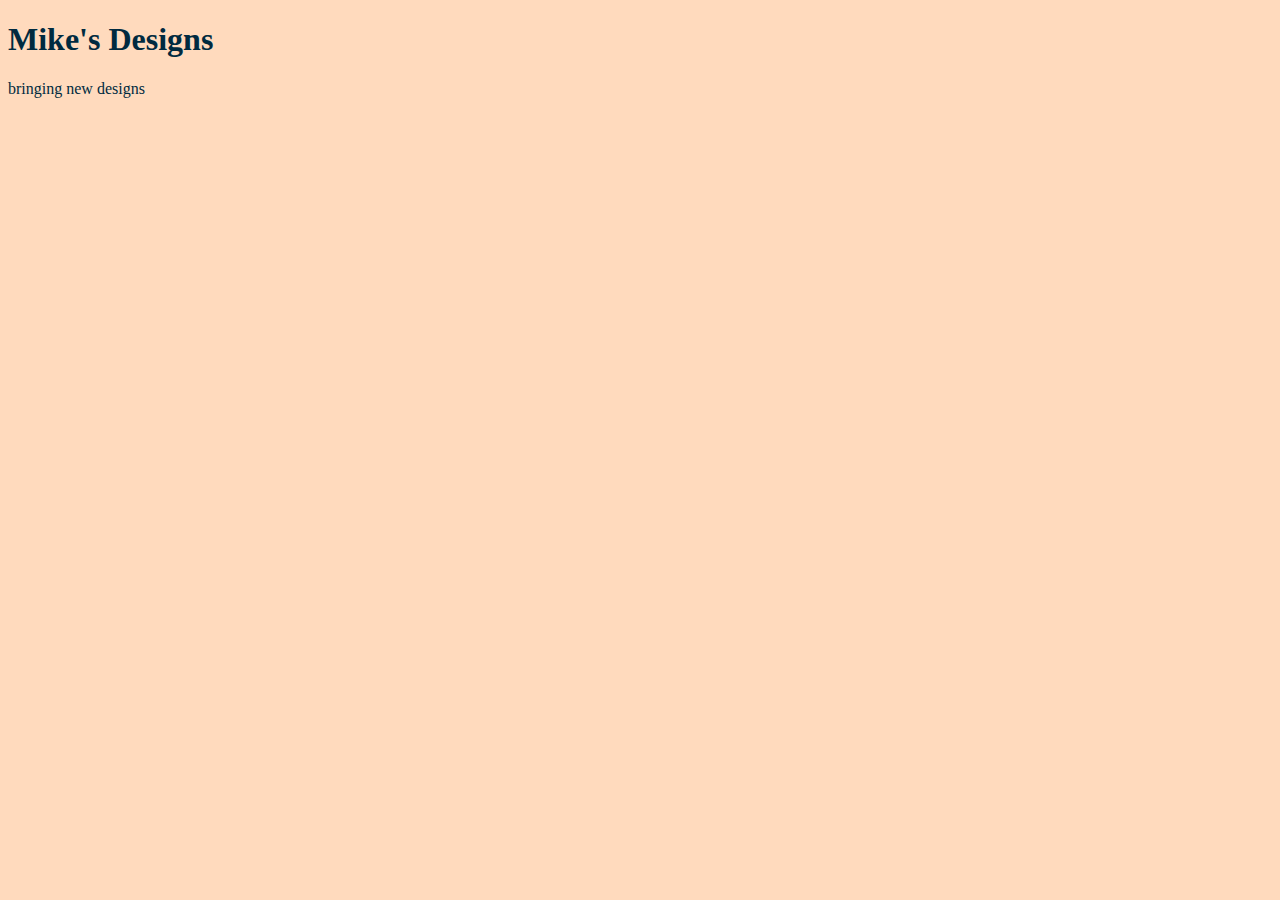
<file: unit_1/index.html>
<!DOCTYPE html>
<html>
	<head>
		<link rel="stylesheet" type="text/css" href="css/style.css"
	</head>
	
	<title>Mike's Designs</title>

	<body></body>
		<h1>Mike's Designs</h1>
		<p>bringing new designs</p>


</html>
</file>
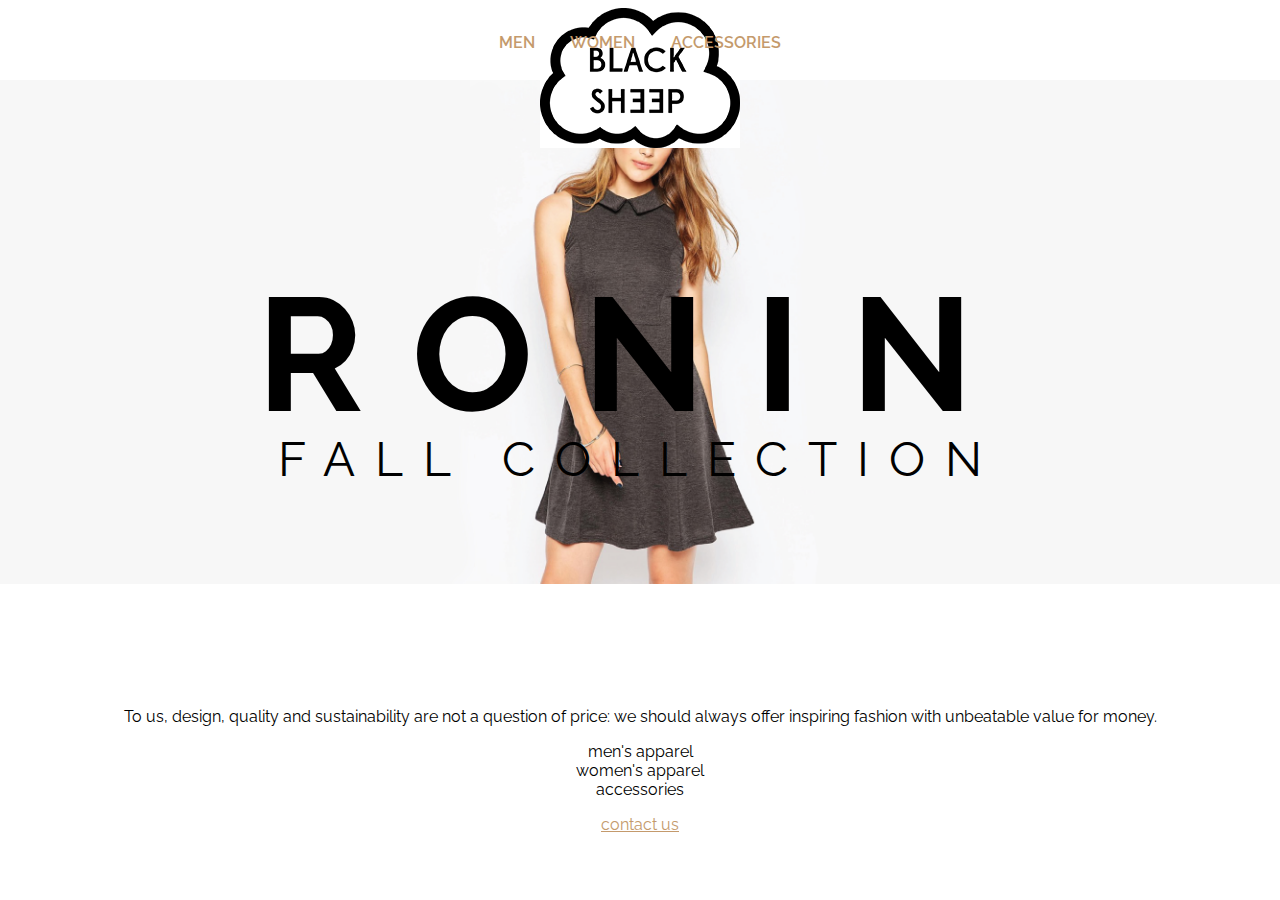
<file: unit_3/index.html>
<!DOCTYPE html>
<html>
	<head>
		<link rel="stylesheet" type="text/css" href="css/style.css">
		<title>BLACK SHEEP APPAREL</title>
	</head>	

	<body>
		<div id="logo">
			<img src="images/final_logo.png" alt="logo black sheep" title="logo">
		</div>
		<nav>
			<a>MEN</a>
			<a>WOMEN</a>
			<a>ACCESSORIES</a>
		</nav>
		<img></img>
		<h1>RONIN</h1>
		<h2>FALL COLLECTION</h2>	
		<p>To us, design, quality and sustainability are not a question of price: we should always offer inspiring fashion with unbeatable value for money. </p>
		<ul>
			<li>men's apparel</li>
			<li>women's apparel</li>
			<li>accessories</li>
		</ul>
		<a href="emailto:michaelkkubota@gmail.com">contact us</a>
	</body>


</html>
</file>
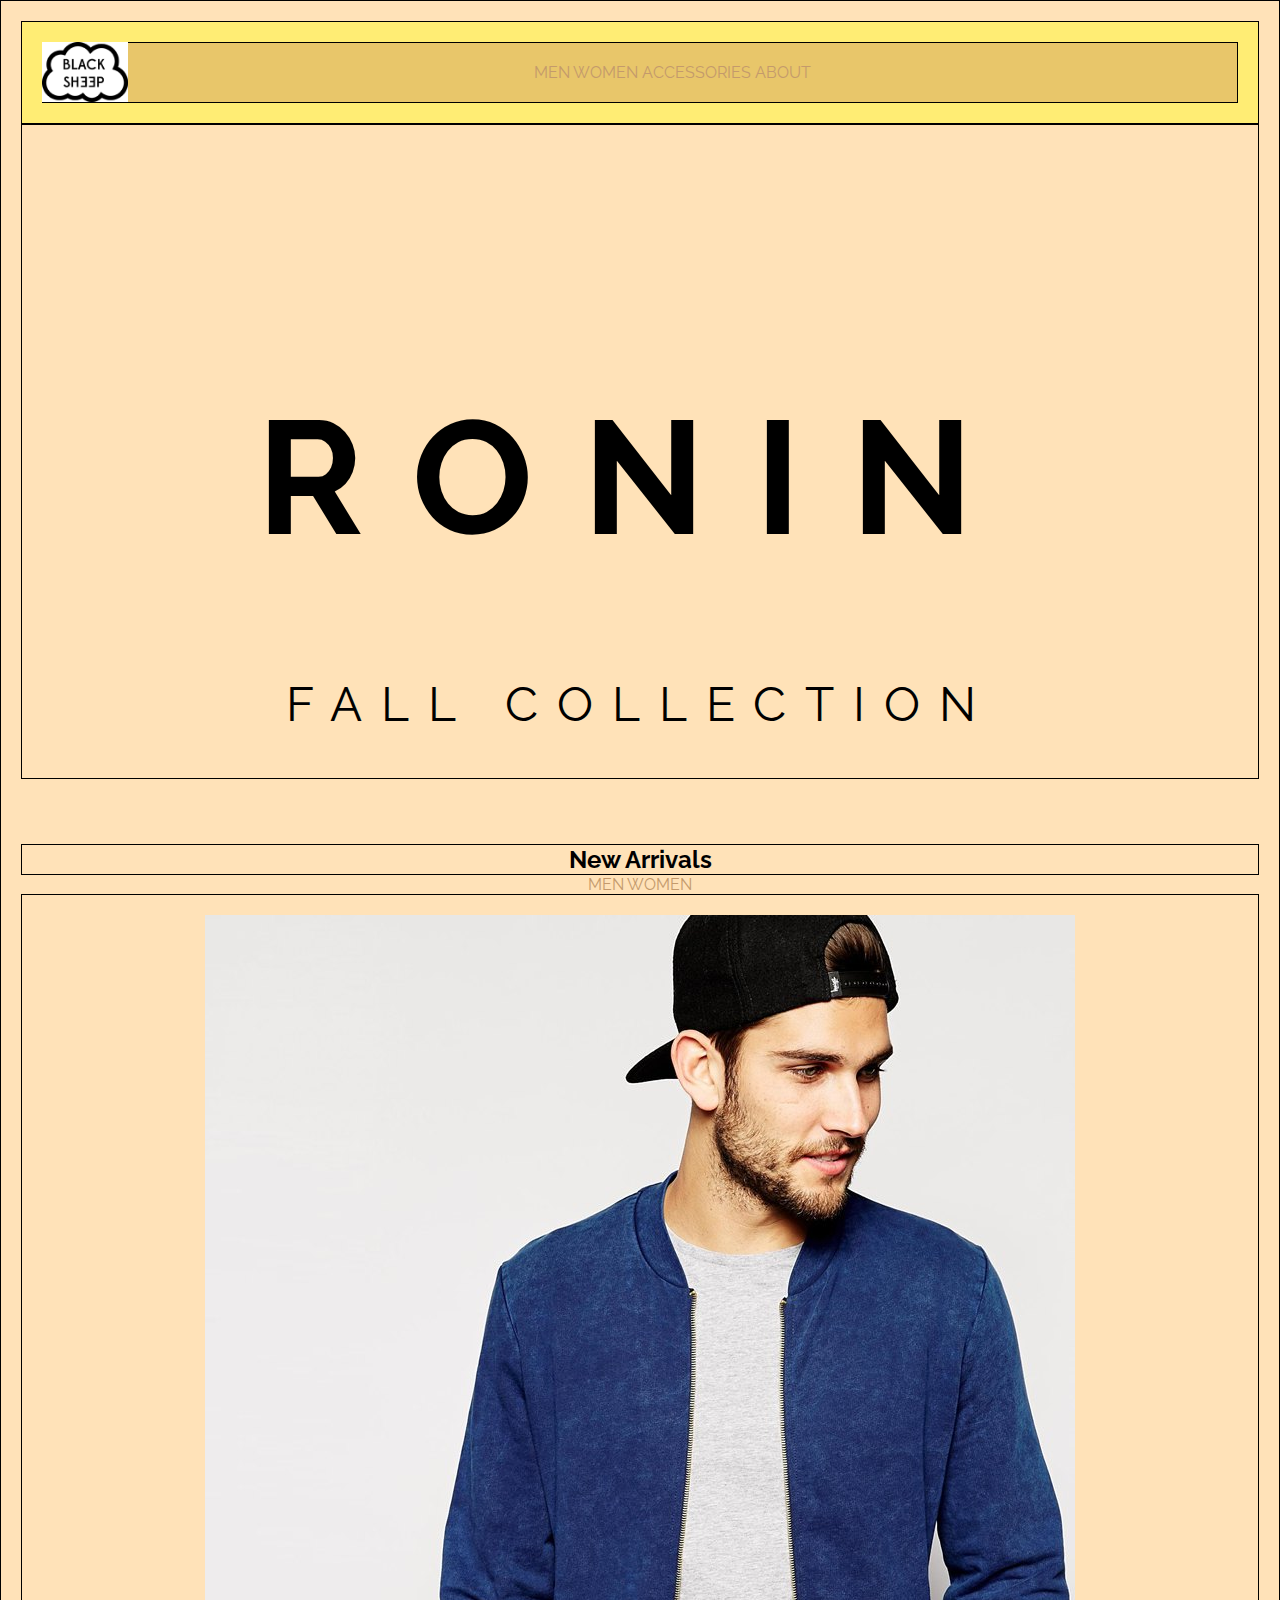
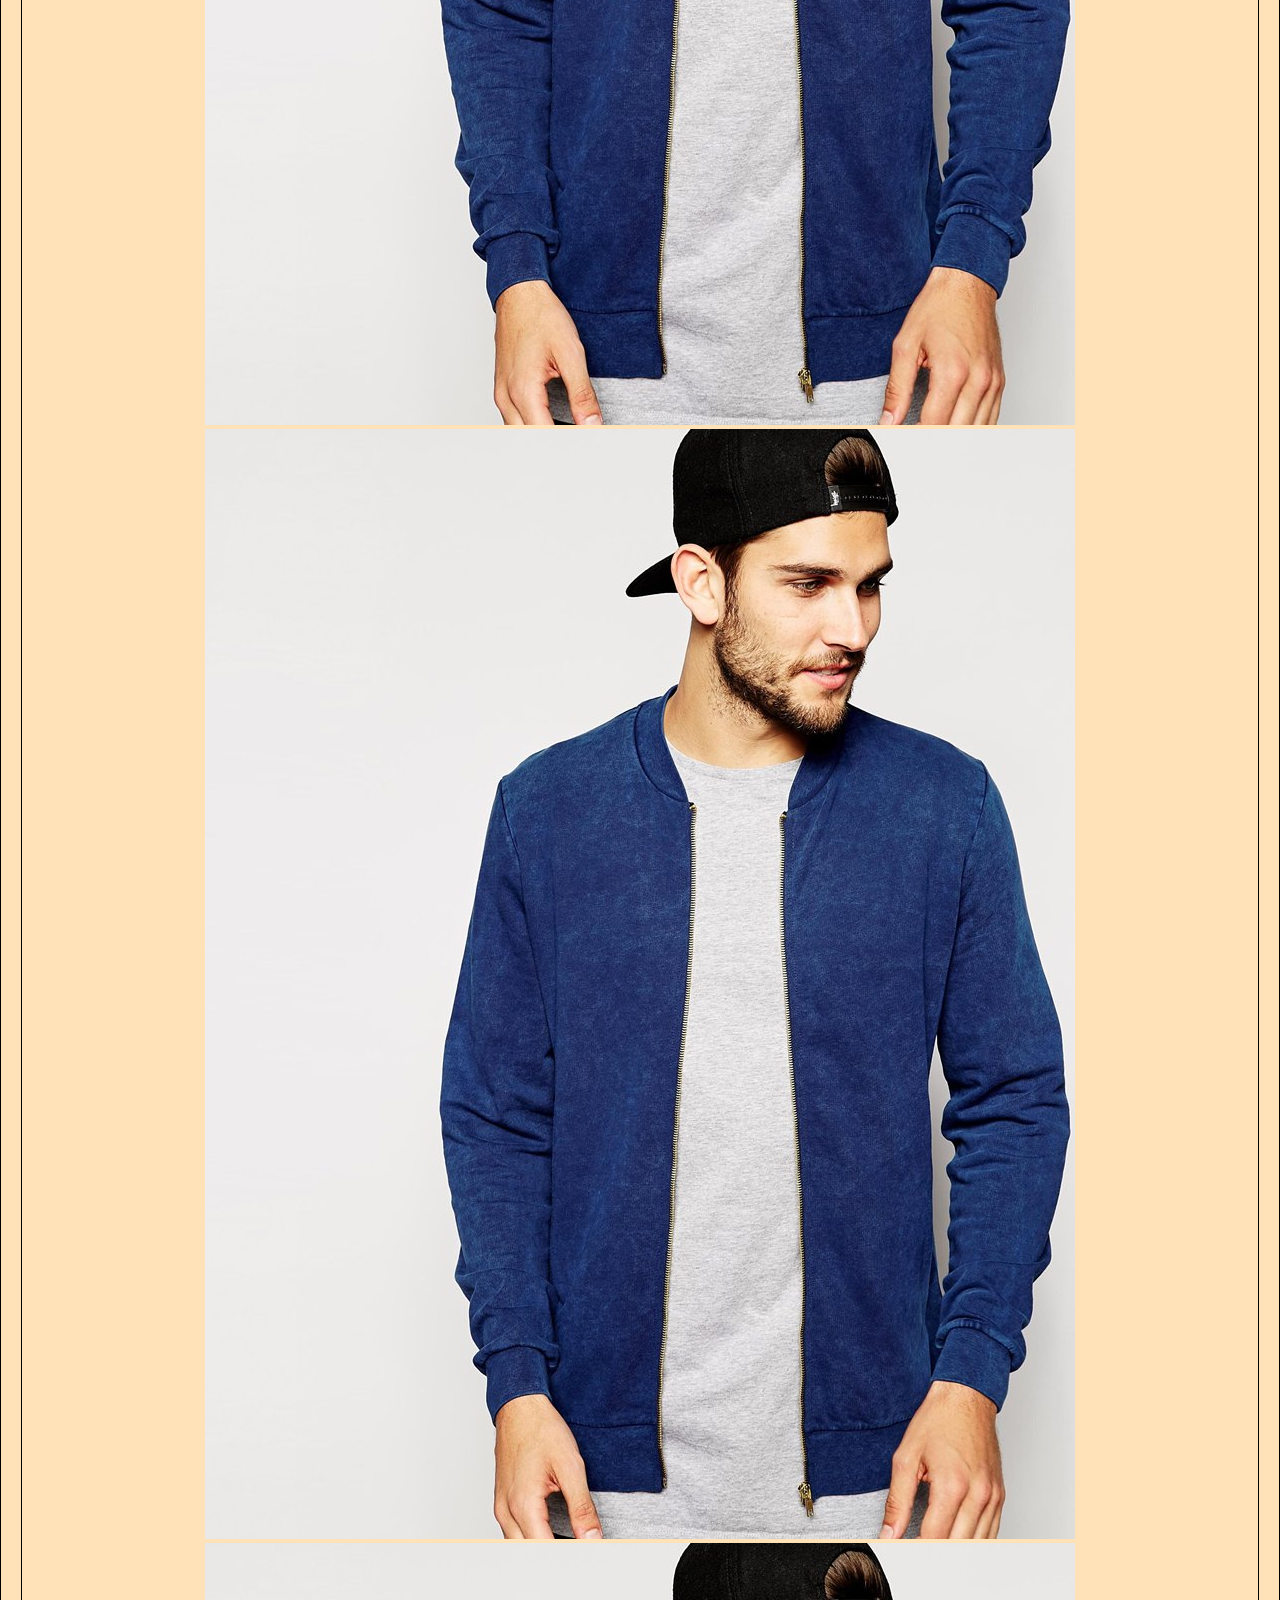
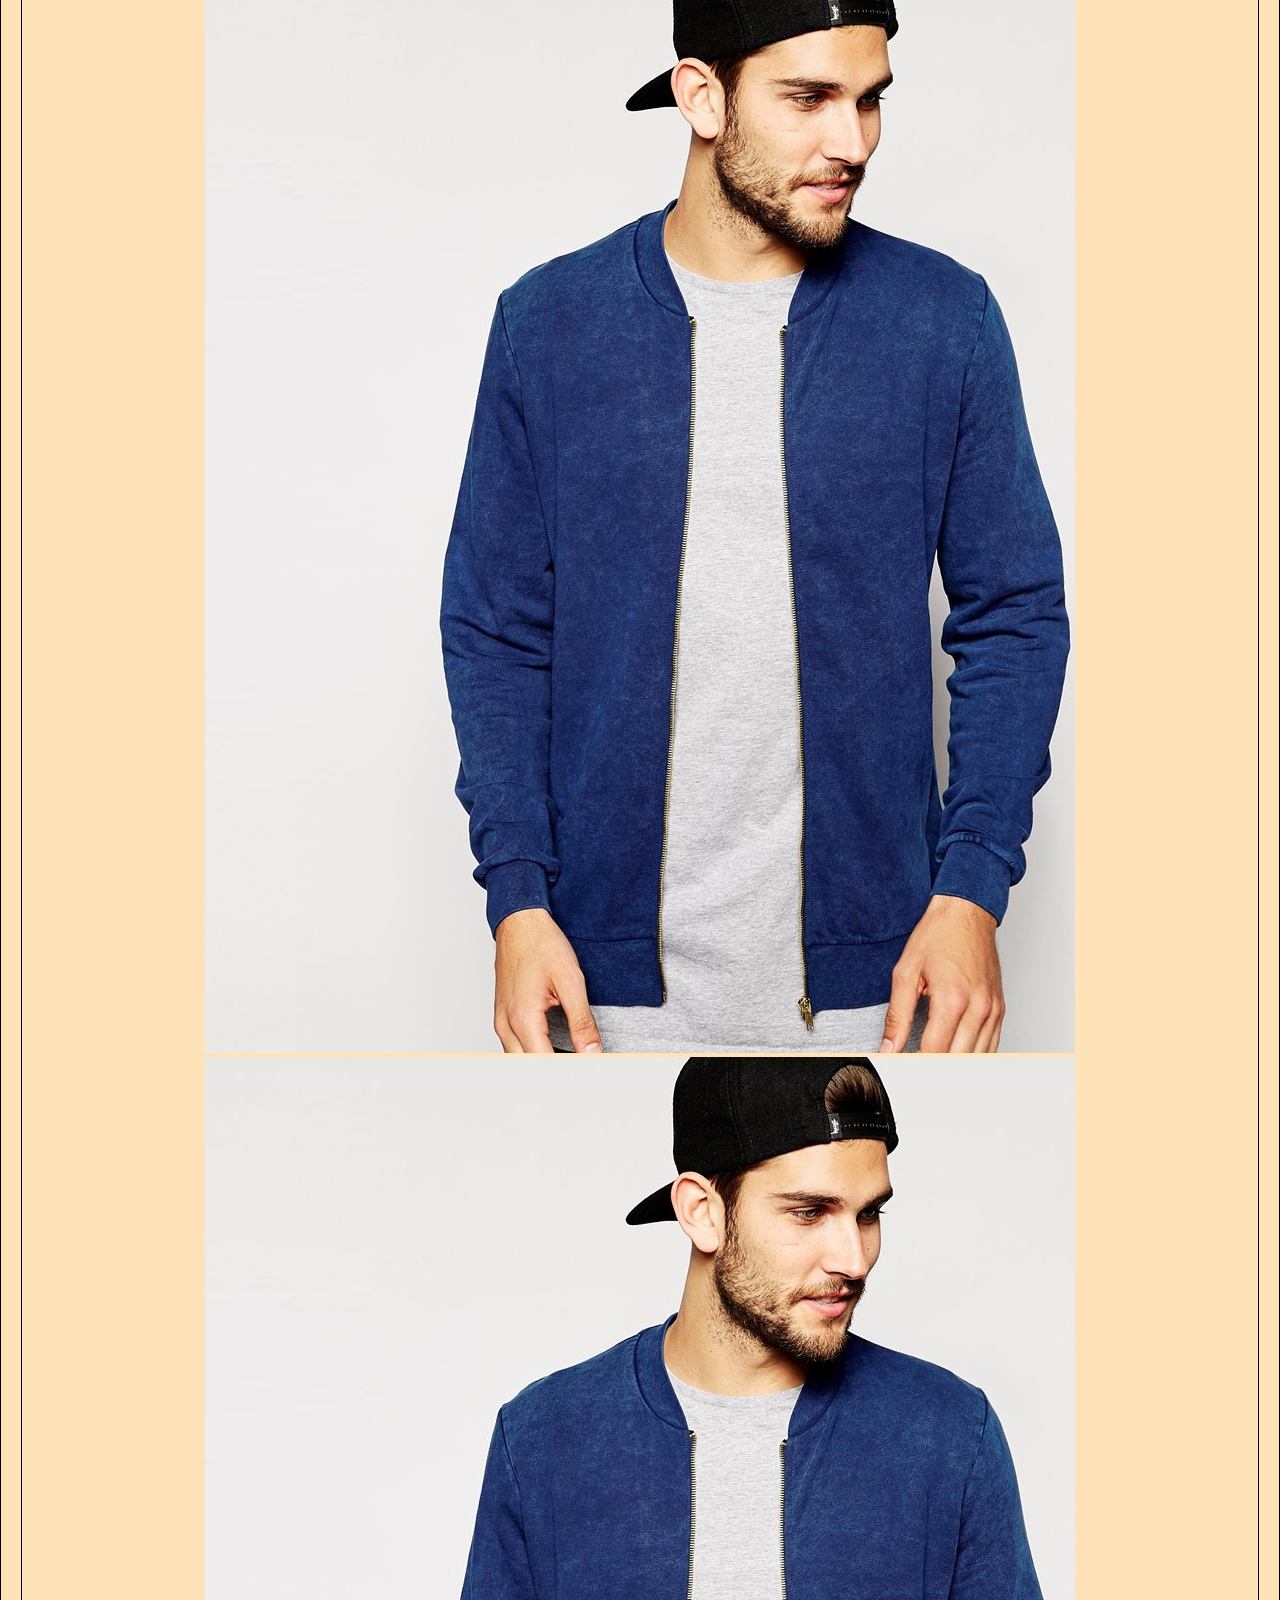
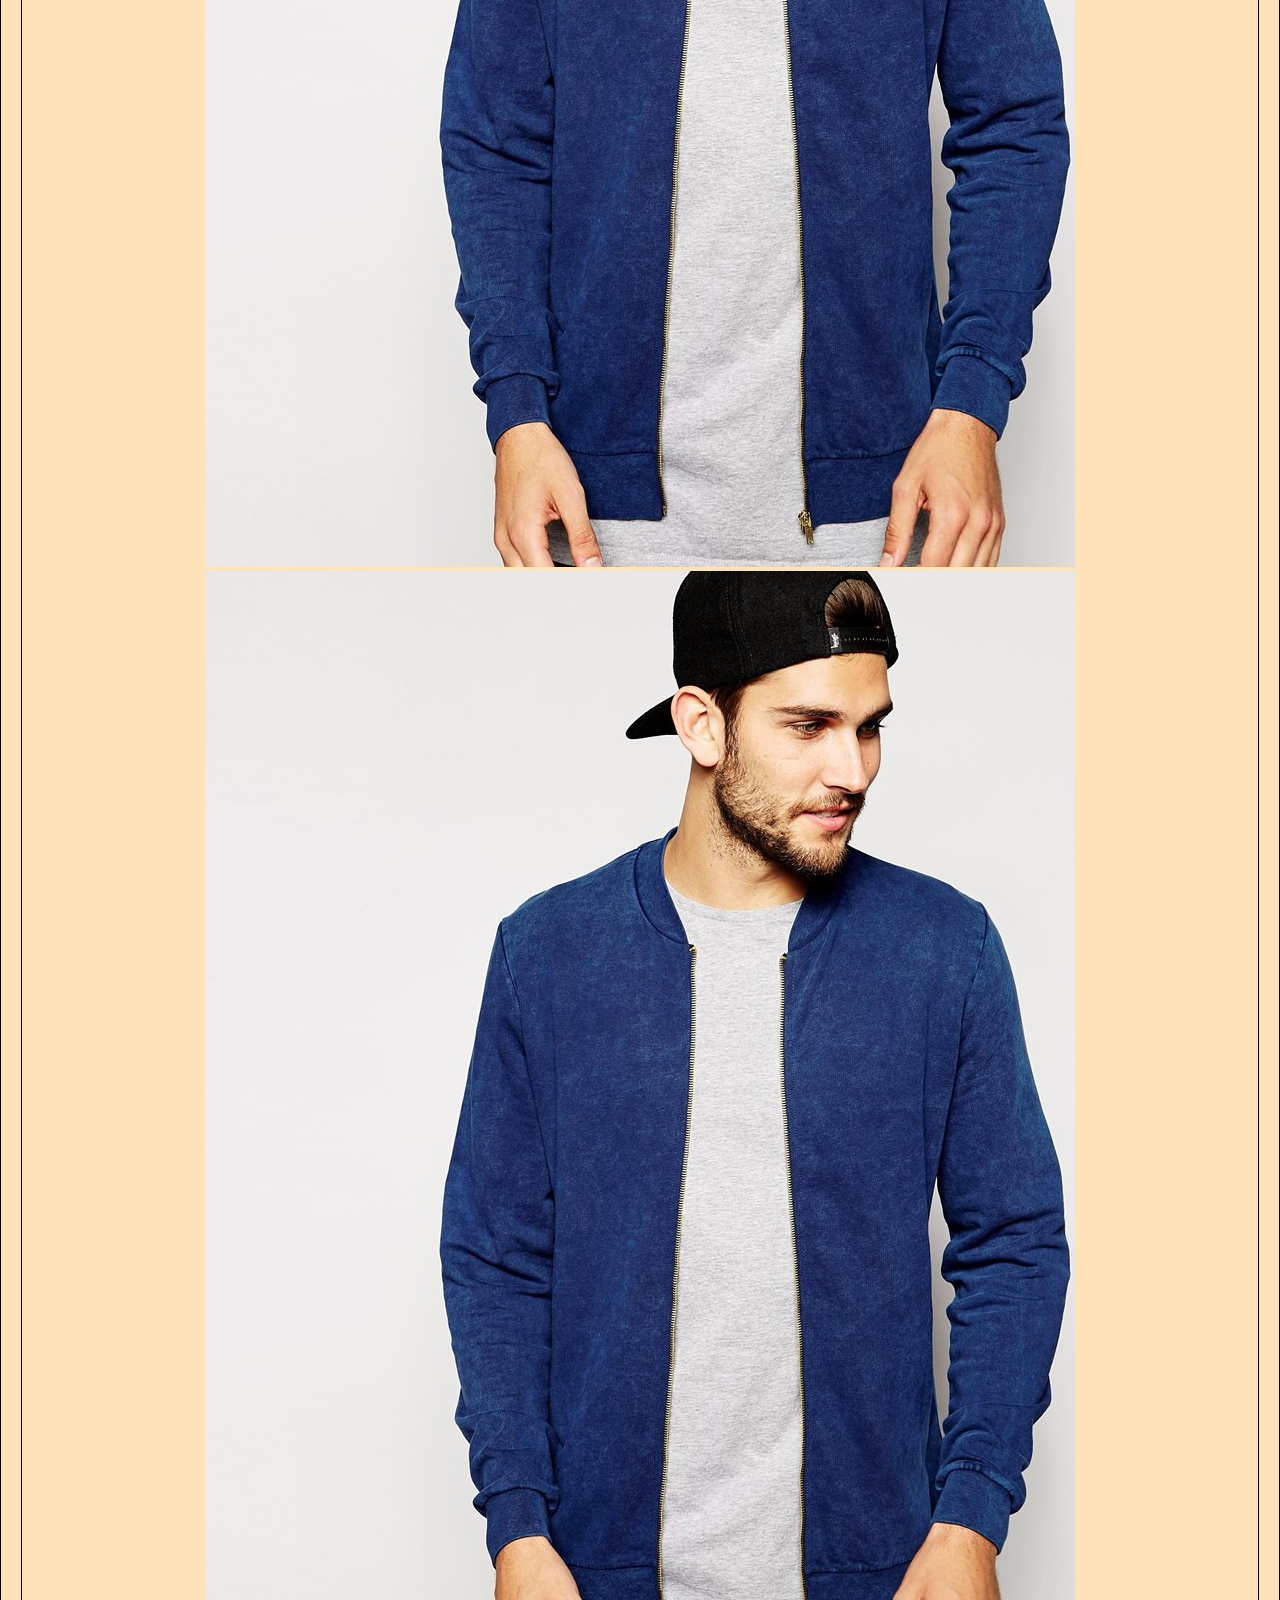
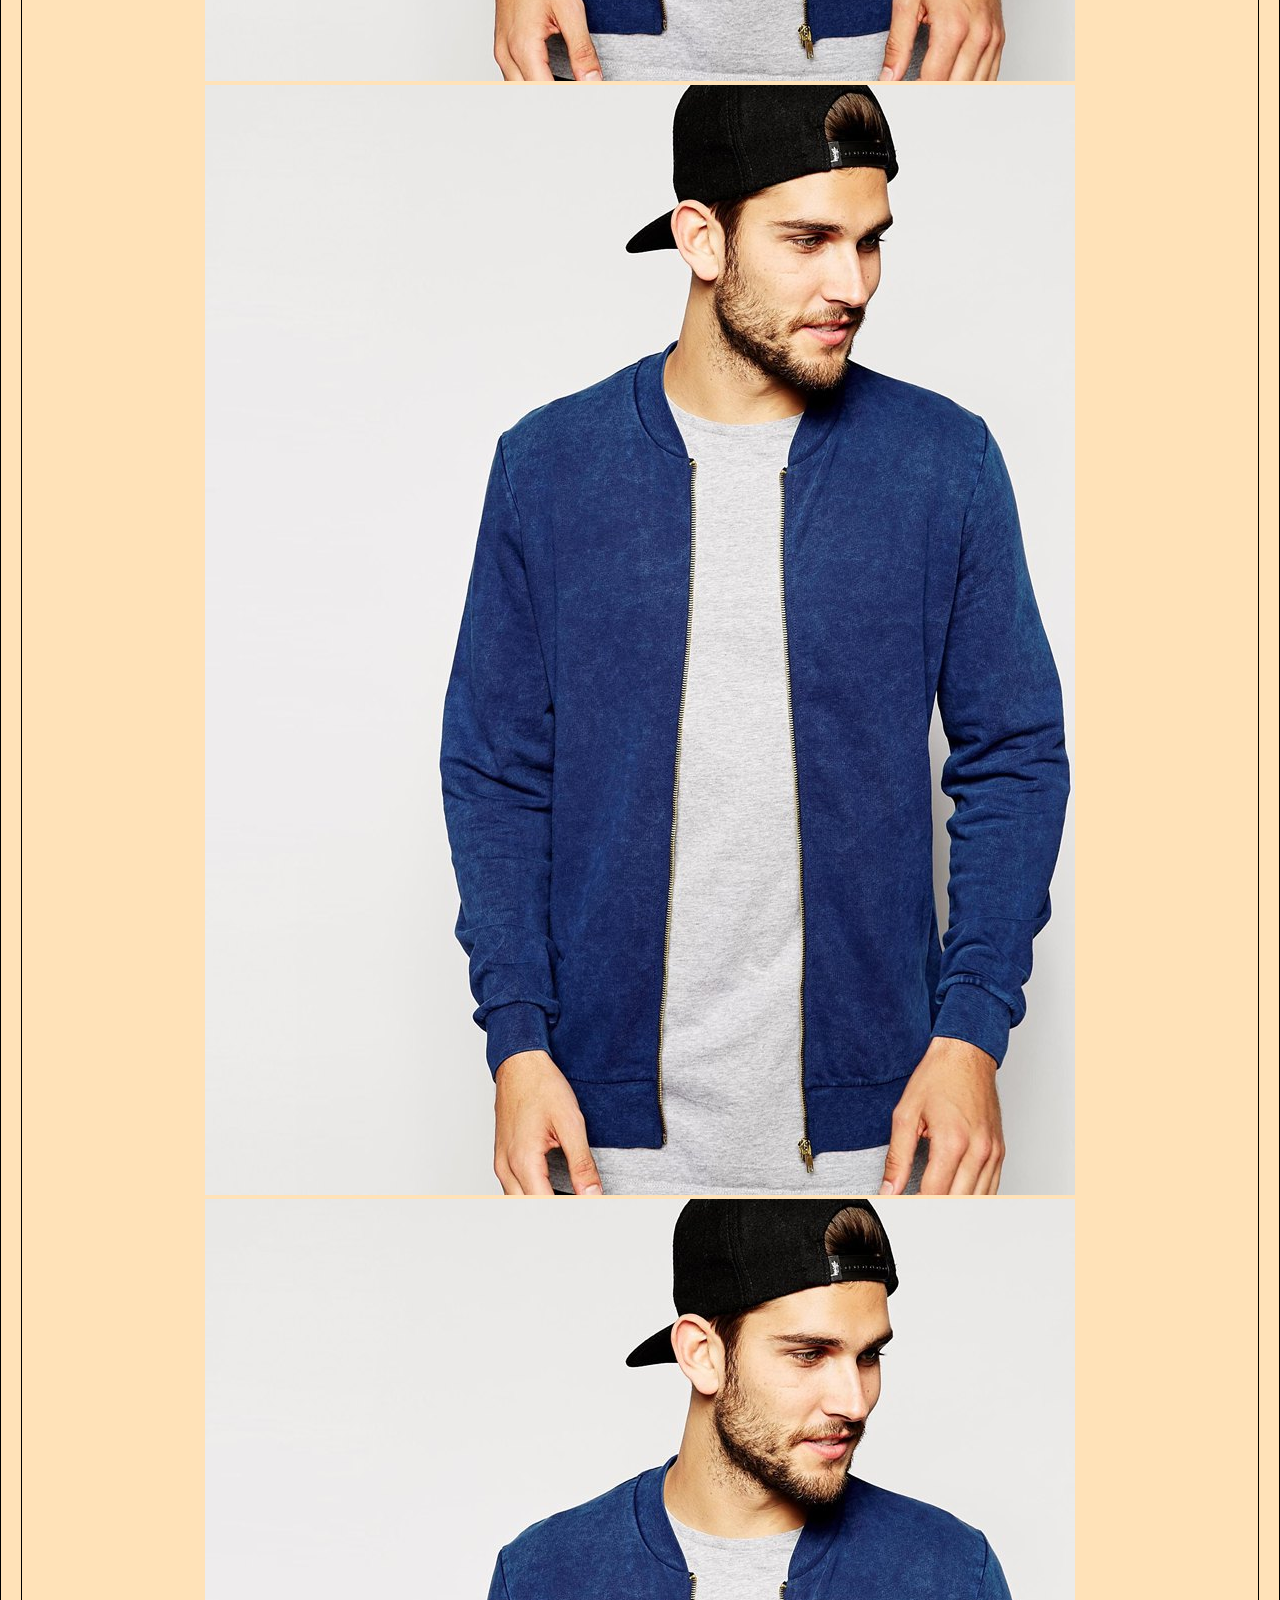
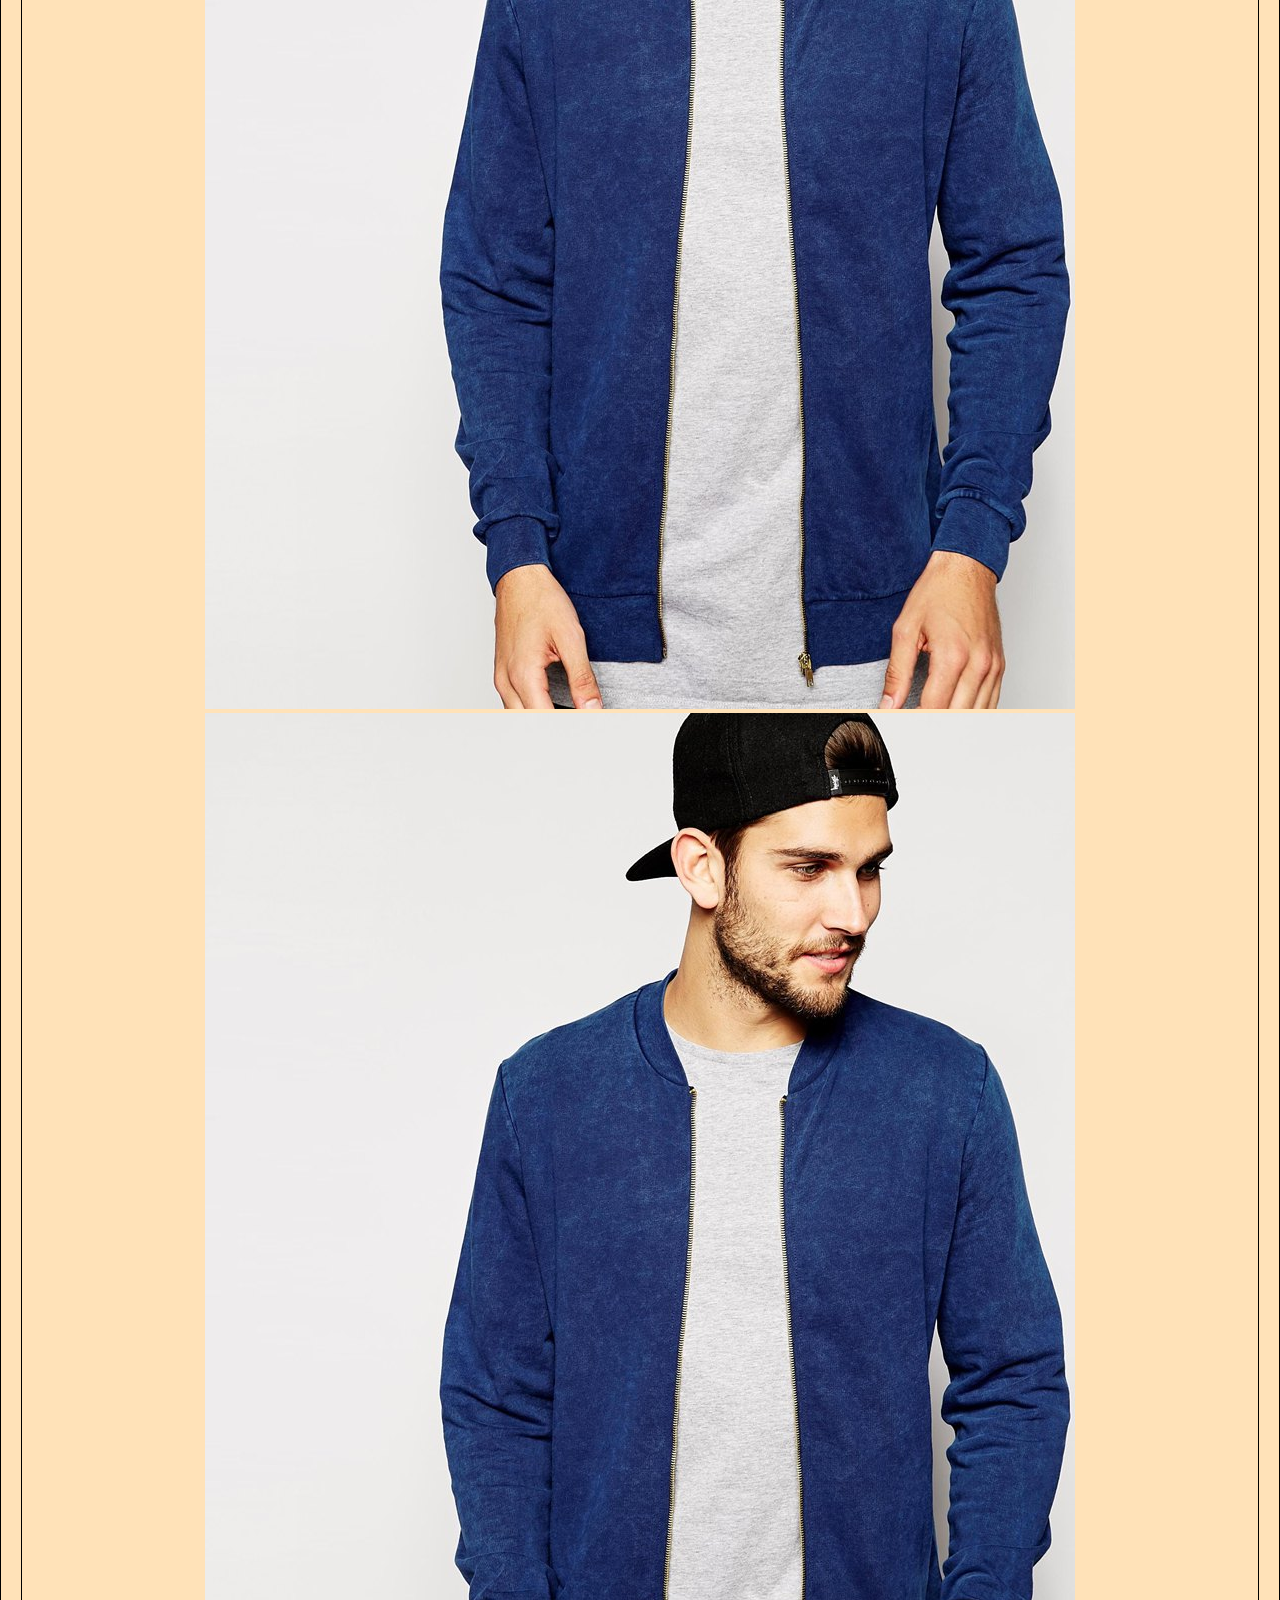
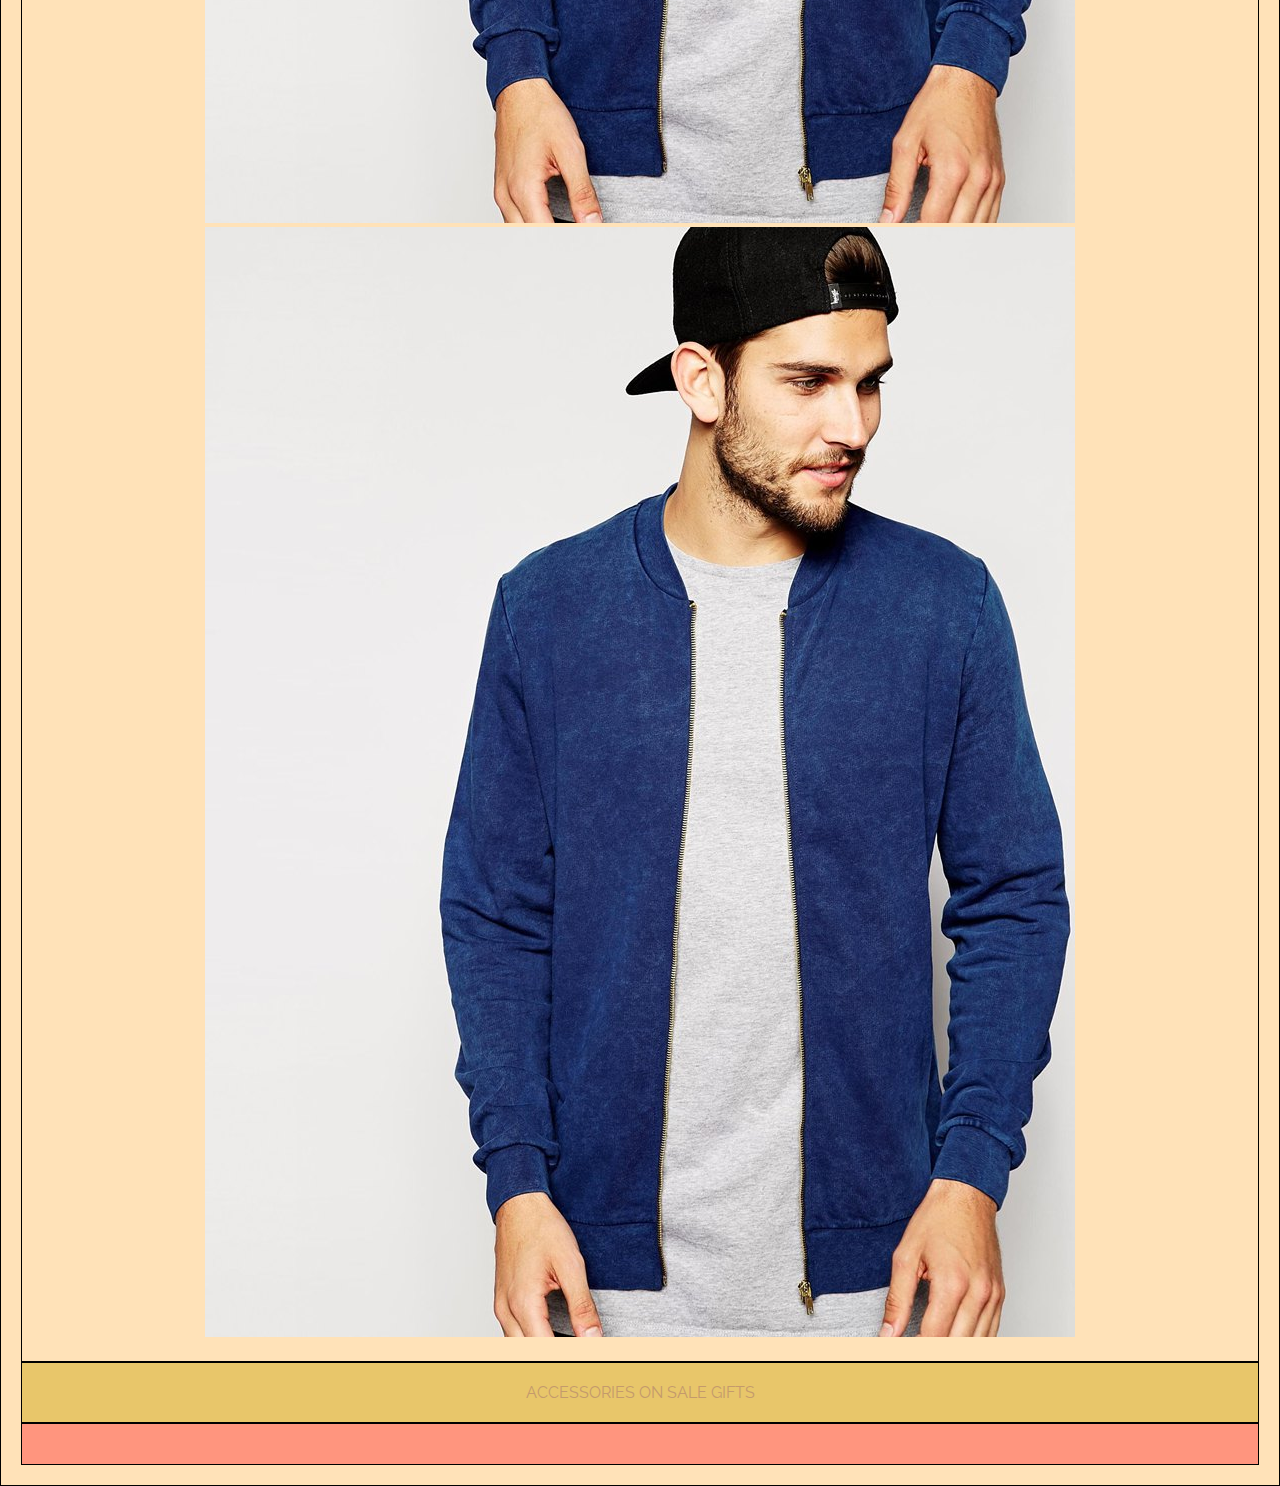
<file: unit_5/index.html>
<!DOCTYPE html>
<html>

<head>
	<link rel="stylesheet" type="text/css" href="css/style.css">
	<title>BLACK SHEEP APPAREL</title>
</head>	

<body>
	<div class="wrapper">
		<header>
			<img src="images/final_logo.png" alt="logo black sheep" title="logo" id="logo">
			<nav>
				<a href="#">MEN</a>
				<a href="#">WOMEN</a>
				<a href="#">ACCESSORIES</a>
				<a href="#">ABOUT</a>
			</nav>
		</header>
		<section id="splash">
			<div id="title">
				<h1>RONIN<br>
				<span>FALL COLLECTION</span></h1>
			</div>
		</section>
		<section id="arrivals">
			<h2>New Arrivals</h2>
			<a href="#">MEN</a>
			<a href="#">WOMEN</a>
			<div class="new">
				<a href="#"><img src="images/guy1.jpg" alt="guy in clothing" title="guy 1"></a>
				<a href="#"><img src="images/guy1.jpg" alt="guy in clothing" title="guy 1"></a>
				<a href="#"><img src="images/guy1.jpg" alt="guy in clothing" title="guy 1"></a>
				<a href="#"><img src="images/guy1.jpg" alt="guy in clothing" title="guy 1"></a>
				<a href="#"><img src="images/guy1.jpg" alt="guy in clothing" title="guy 1"></a>
				<a href="#"><img src="images/guy1.jpg" alt="guy in clothing" title="guy 1"></a>
				<a href="#"><img src="images/guy1.jpg" alt="guy in clothing" title="guy 1"></a>
				<a href="#"><img src="images/guy1.jpg" alt="guy in clothing" title="guy 1"></a>
				<a href="#"><img src="images/guy1.jpg" alt="guy in clothing" title="guy 1"></a>
			</div>
		</section>
		<nav>
			<a>ACCESSORIES</a>
			<a>ON SALE</a>
			<a>GIFTS</a>
		</nav>
		<footer>
		</footer>
	</div>
</body>
</html>
</file>
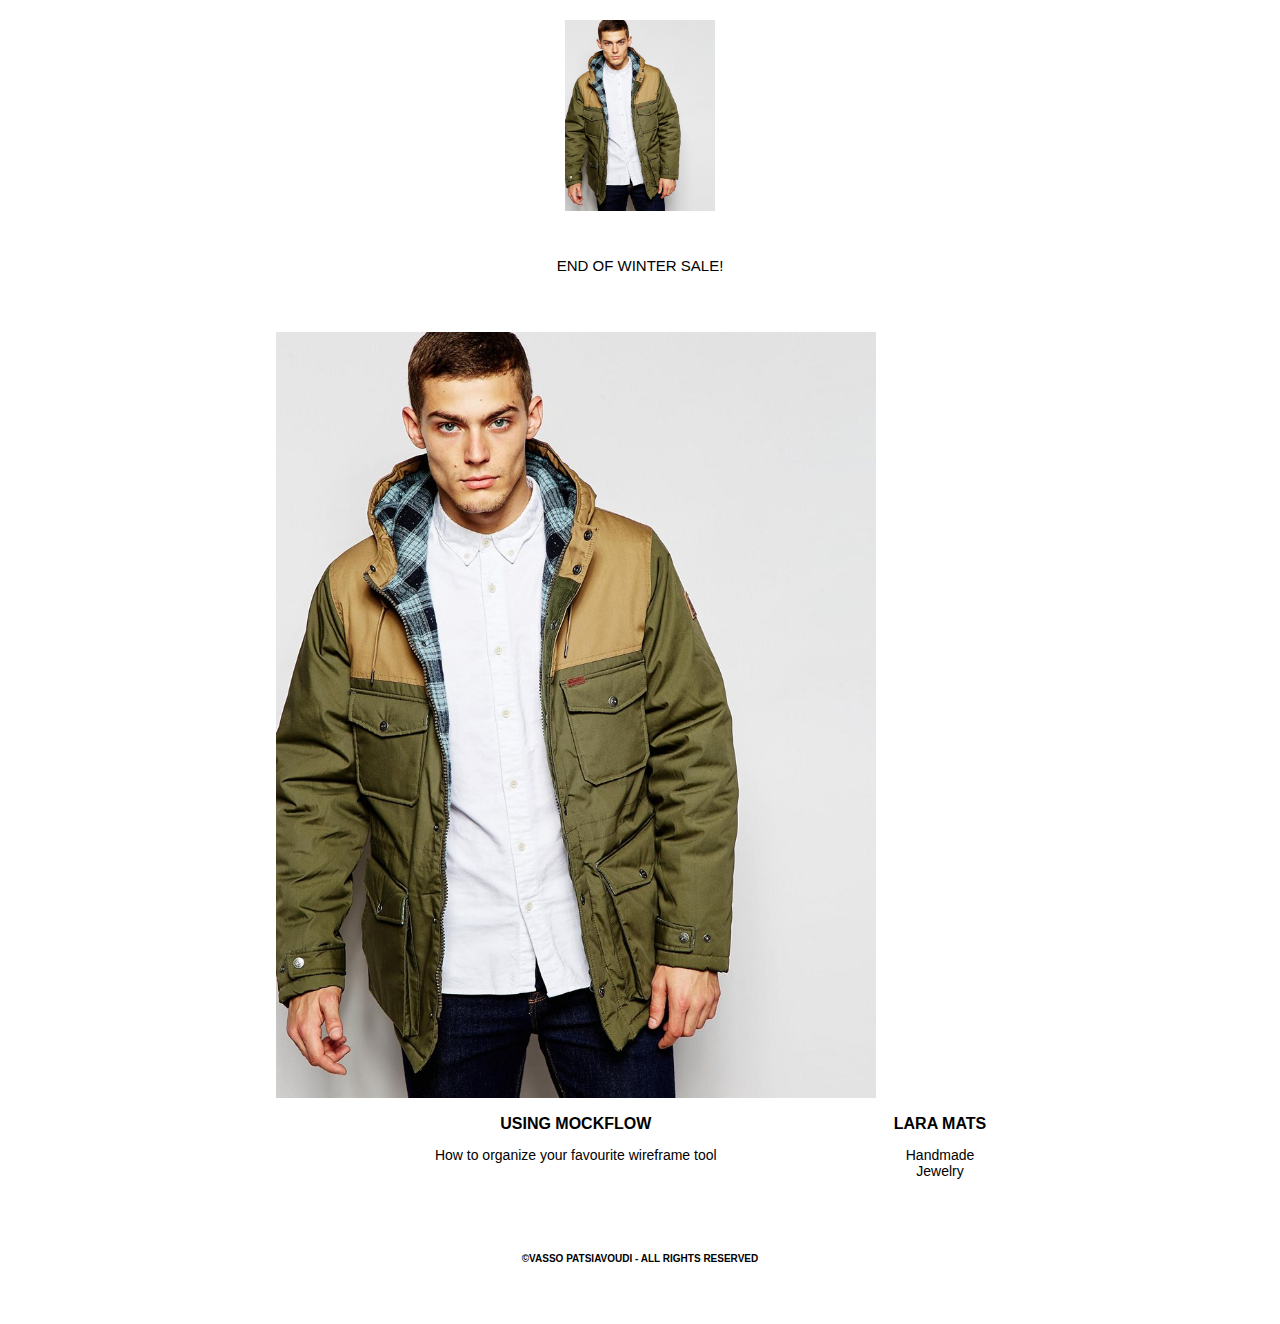
<file: unit_10/email_index.html>
<!DOCTYPE html>
<head>
	<title>sale</title>
	<style type="text/css">
		@media only screen and (max-device-width: 600px) {

			#mainTable {
				width: 100%;
			}

			#projects {
				width: 100%;
			}

			a {
				display: block;
				text-align: center;
			}

		}
	</style>
	<style type="text/css"></style>
</head>
<body style="margin: 0;">
	<table cellpadding="0" cellspacing="0" width="100%" align="center" id="mainTable">
		</table><table cellpadding="20" cellspacing="0" width="600" align="center">
			<tbody><tr>
			</tr>
		</tbody></table>
		<table cellpadding="20" cellspacing="0" align="center" width="480">
			<tbody><tr>
				<td align="center">
					<img src="images/guy9.jpg" alt="green coat" title="green coat" id="person" width="150">
				</td>
			</tr>
			<tr style="font-family: Helvetica, sans-serif; font-size: 15px; line-height: 22px; text-align: center;">
				<td>END OF WINTER SALE!</td>
			</tr>
		</tbody></table>
		<table cellpadding="0" cellspacing="0" align="center" width="600" style="padding-top: 20px;" id="projects">
			<tbody><tr>
				<td align="left" width="600" style="padding-top: 15px;">
					<a href="#" target="_blank"><img src="images/guy9.jpg" alt="woman wearing handmade jewelry" title="lara mats handmade jewelry" style="width: 600px;"></a>
				</td>
			</tr>
			<tr>
				<td style="font-family: Helvetica, sans-serif; text-align: center; display; inline-block;" valign="top">
					<h2 style="font-size: 16px; font-weight: 900;">USING MOCKFLOW</h2>
					<p style="font-size: 14px; text-align: center; padding-left: 30px; padding-right: 30px;">How to organize your favourite wireframe tool</p>
				</td> 
				<td style="font-family: Helvetica, sans-serif; text-align: center; display; inline-block;" valign="top">
					<h2 style="font-size: 16px; font-weight: 900;">LARA MATS</h2>
					<p style="font-size: 14px; text-align: center; padding-left: 30px; padding-right: 30px;">Handmade Jewelry</p>
				</td>
			</tr>
		</tbody></table>
		<table cellpadding="60" cellspacing="0" align="center">
			<tbody><tr style="font-family: Helvetica, sans-serif; font-size: 10px; font-weight: 600; text-transform: uppercase; text-align: center;">
				<td>©Vasso Patsiavoudi - All rights reserved</td>
			</tr>
		</tbody>
		</table>
</body>
</html>
</file>
<file: unit_1/css/style.css>
body {
	background-color: #FFDABD;
}

h1, p {
	color: #002A40;
}
</file>
<file: unit_3/css/style.css>
@import url(https://fonts.googleapis.com/css?family=Source+Code+Pro:400,500,600,700);
@import url(https://fonts.googleapis.com/css?family=Raleway:800,700,500,400,600,900);


body {
	text-align: center;
	font-family: 'Raleway', sans-serif;
	background: url("../images/blacksheep2.jpg") no-repeat top center fixed;
	background-size: cover;
	background-size: contain;
	background-position: 0px 80px;
}

div {
	height: auto; 
    width: auto; 
    max-width: auto; 
    max-height: 25px;
}

h1 {
	font-family: 'Raleway', sans-serif;
	font-size: 1000%;
	font-weight: 700;
	letter-spacing: 50px;
	margin-top: 15%;
	margin-bottom: -4.5%;
}

h2 {
	font-family: 'Raleway', sans-serif;
	font-size: 300%;
	letter-spacing: 20px;
	margin-bottom: 220px;
	font-weight: 400;
}

ul {
	list-style: none;
	padding: 0;
}

a {
	color: #C49A6C;
}

nav {
	font-family: 'Source Code Pro', 10px;
	word-spacing: 2em;
	letter-spacing: .2;
	font-weight: 600;
}
</file>
<file: unit_5/css/style.css>
@import url(https://fonts.googleapis.com/css?family=Source+Code+Pro:400,500,600,700);
@import url(https://fonts.googleapis.com/css?family=Raleway:800,700,500,400,600,900);
* { margin:0; padding:0; box-sizing:border-box; }
body {
	text-align: center;
	font-family: 'Raleway', sans-serif;
}
section#splash {
	background: url("../images/blacksheep2.jpg") no-repeat top center fixed;
	background-size: contain;
	background-position:0 80px;
	height:80vh;
}
#logo {
	width: 86px;
	float: left; 
}

#logo img {
	width: 100%;
}
h1 {
	font-family: 'Raleway', sans-serif;
	font-size: 10em;
	font-weight: 700;
	letter-spacing: 50px;
	padding-top: 20%;
}

span {
	font-size: .3em;
	letter-spacing: 19px;
	font-weight: 400;
}

h2 {
	border: 1px solid;
}

h4 {
	color: #000;
}

a:hover {
	background-color: #fff;
}

#new {

}

ul {
	list-style: none;
	padding: 0;
}

a {
	color: #C49A6C;
	text-decoration: none;
}

p {
	margin-top: 220px;
}

/*nav {
	font-family: 'Source Code Pro', 10px;
	word-spacing: 1em;
	letter-spacing: .2;
	font-weight: 600;
	padding-top: 20px;
}*/


header {
	background-color: #FFED74;
	border: 1px black solid;
	padding: 20px;
}

nav {
	background-color: #E8C66A;
	border: 1px black solid;
	padding: 20px;
}
aside {
	background-color: #FFC675;
	border: 1px black solid;
	padding: 20px;
}
article {
	background-color: #E89C6C;
	border: 1px black solid;
	padding: 20px;
}
footer {
	background-color: #FF957E;
	border: 1px black solid;
	padding: 20px;
}

div {
	background-color: #FFE2B8;
	border: 1px black solid;
	padding: 20px;
}
</file>
